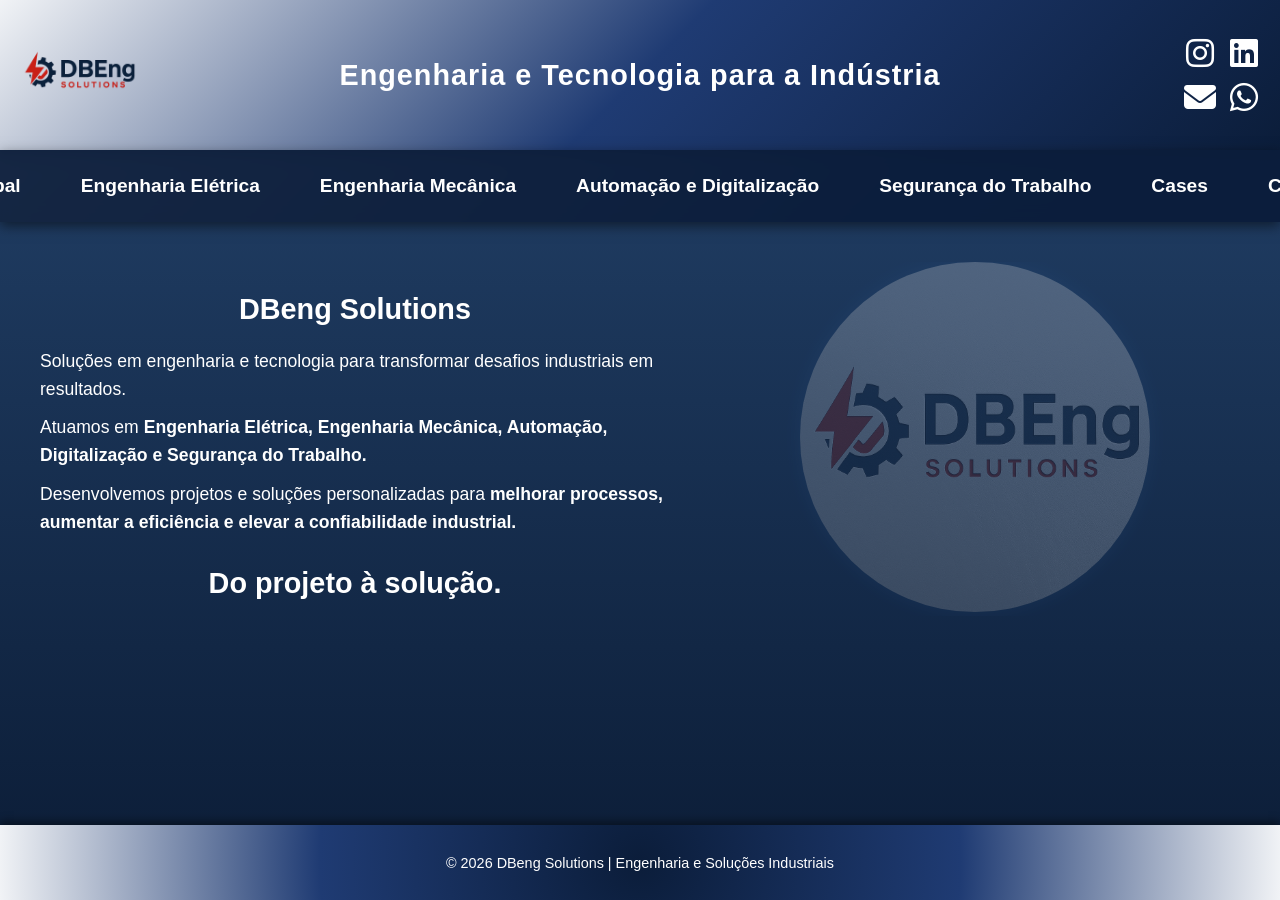
<file: index.html>
<!DOCTYPE html>
<html lang="pt-BR">
<head>
  <meta charset="UTF-8">
  <title>DBeng Solutions - Principal</title>

  <!-- Favicon (ícone de raio na aba) -->
  <link rel="icon" href="img/icone.png" type="image/x-icon">
 
  <!-- CSS principal -->
  <link rel="stylesheet" href="style.css">

  <!-- Script principal -->
  <script src="script.js" defer></script>

  <!-- Font Awesome para ícones -->
  <link rel="stylesheet" 
        href="https://cdnjs.cloudflare.com/ajax/libs/font-awesome/6.4.0/css/all.min.css">
</head>

<body>

  <header>
    <div class="logo-container">
      <img src="logo.png" alt="Logo DBeng Solutions" class="logo">
    </div>

    <h1>Engenharia e Tecnologia para a Indústria</h1>

    <!-- Ícones de contato no canto superior direito -->
    <div class="social-icons">
      <a href="https://www.instagram.com/dbeng.solutions" target="_blank" title="Instagram">
        <i class="fab fa-instagram"></i>
      </a>
      <a href="https://www.linkedin.com/company/dbeng-solutions" target="_blank" title="LinkedIn">
        <i class="fab fa-linkedin"></i>
      </a>
      <a href="mailto:dbengsolutions@gmail.com" title="E-mail">
        <i class="fas fa-envelope"></i>
      </a>
      <a href="https://wa.me/5542999291967" target="_blank" title="WhatsApp">
        <i class="fab fa-whatsapp"></i>
      </a>
    </div>

    <button class="menu-toggle">☰</button>
  </header>

  <nav>
    <a href="index.html">Principal</a>
    <a href="eletrica.html">Engenharia Elétrica</a>
    <a href="mecanica.html">Engenharia Mecânica</a>
    <a href="automacao.html">Automação e Digitalização</a>
    <a href="seguranca.html">Segurança do Trabalho</a>
    <a href="cases.html">Cases</a>
    <a href="contato.html">Contato</a>
  </nav>

  <main class="index-container">

    <div class="texto-index">

      <h2>DBeng Solutions</h2>

      <p>
        Soluções em engenharia e tecnologia para transformar
        desafios industriais em resultados.
      </p>

      <p>
        Atuamos em <strong>Engenharia Elétrica, Engenharia Mecânica,
        Automação, Digitalização e Segurança do Trabalho.</strong>
      </p>

      <p>
        Desenvolvemos projetos e soluções personalizadas para
        <strong>melhorar processos, aumentar a eficiência e elevar
        a confiabilidade industrial.</strong>
      </p>

      <h2>Do projeto à solução.</h2>

    </div>

    <div class="imagem-index">
      <img src="img/logo02.png" alt="Logo DBeng Solutions Alternativa">
    </div>

  </main>

  <footer>
    <p>
      &copy; 2026 DBeng Solutions | Engenharia e Soluções Industriais
    </p>
  </footer>

</body>
</html>
</file>
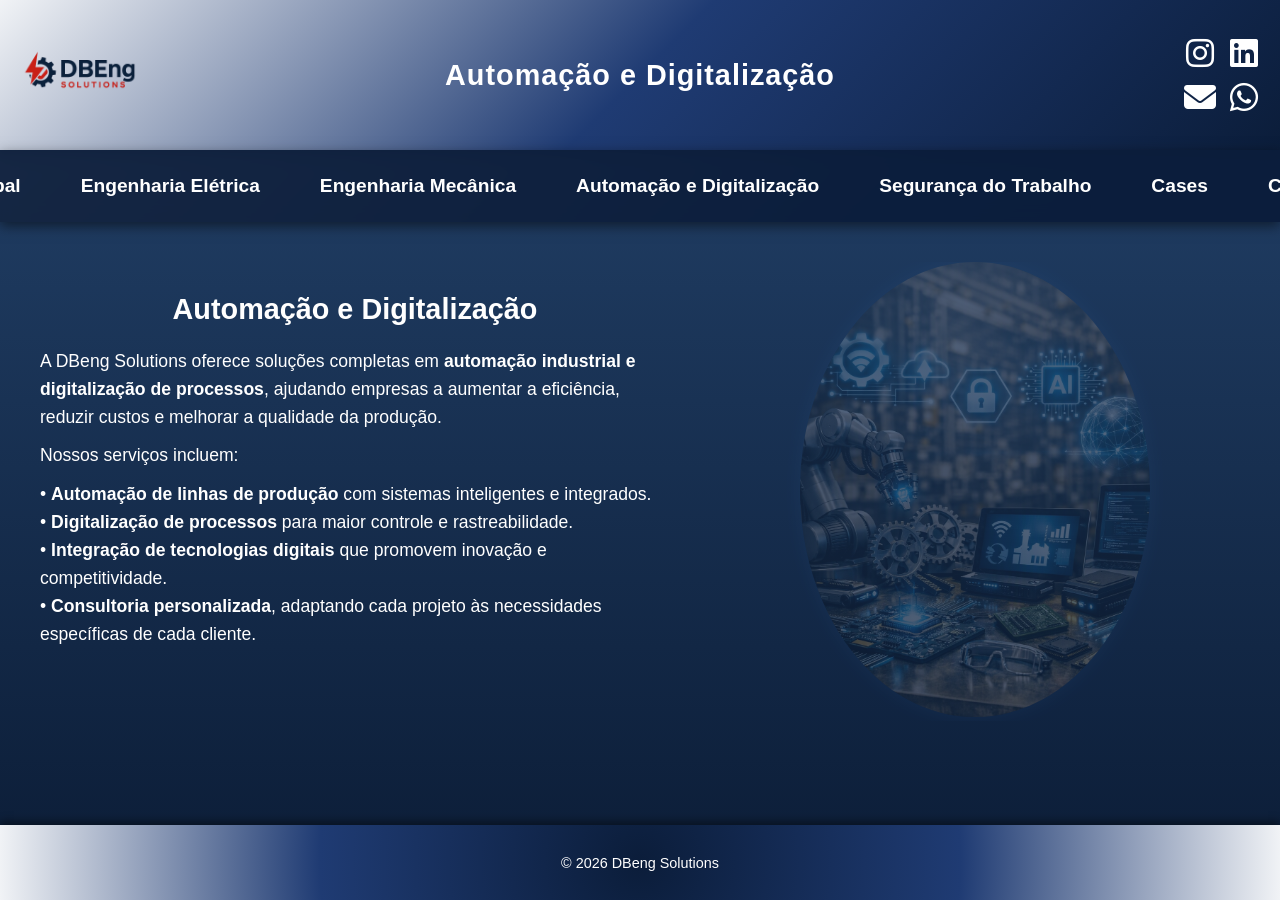
<file: automacao.html>
<!DOCTYPE html>
<html lang="pt-BR">
<head>
  <meta charset="UTF-8">
  <title>DBeng Solutions - Automação e Digitalização</title>
  <link rel="icon" href="img/icone.png" type="image/x-icon">
  <link rel="stylesheet" href="style.css">
  <script src="script.js" defer></script>
  <!-- Font Awesome para os ícones -->
  <link rel="stylesheet" href="https://cdnjs.cloudflare.com/ajax/libs/font-awesome/6.4.0/css/all.min.css">
</head>
<body>
  <header>
    <div class="logo-container">
      <img src="logo.png" alt="Logo DBeng Solutions" class="logo">
    </div>

    <h1>Automação e Digitalização</h1>

    <!-- Ícones de contato no canto superior direito -->
    <div class="social-icons">
      <a href="https://www.instagram.com/dbeng.solutions" target="_blank" title="Instagram">
        <i class="fab fa-instagram"></i>
      </a>
      <a href="https://www.linkedin.com/company/dbeng-solutions" target="_blank" title="LinkedIn">
        <i class="fab fa-linkedin"></i>
      </a>
      <a href="mailto:dbengsolutions@gmail.com" title="E-mail">
        <i class="fas fa-envelope"></i>
      </a>
      <a href="https://wa.me/5542999291967" target="_blank" title="WhatsApp">
        <i class="fab fa-whatsapp"></i>
      </a>
    </div>

    <button class="menu-toggle">☰</button>
  </header>

  <nav>
    <a href="index.html">Principal</a>
    <a href="eletrica.html">Engenharia Elétrica</a>
    <a href="mecanica.html">Engenharia Mecânica</a>
    <a href="automacao.html">Automação e Digitalização</a>
    <a href="seguranca.html">Segurança do Trabalho</a>
    <a href="cases.html">Cases</a>
    <a href="contato.html">Contato</a>
  </nav>

  <main class="automacao-container">
    <div class="texto-automacao">
      <h2>Automação e Digitalização</h2>
      <p>
        A DBeng Solutions oferece soluções completas em <strong>automação industrial e digitalização de processos</strong>, 
        ajudando empresas a aumentar a eficiência, reduzir custos e melhorar a qualidade da produção.
      </p>

      <p>Nossos serviços incluem:</p>

      <p>
        • <strong>Automação de linhas de produção</strong> com sistemas inteligentes e integrados.<br>
        • <strong>Digitalização de processos</strong> para maior controle e rastreabilidade.<br>
        • <strong>Integração de tecnologias digitais</strong> que promovem inovação e competitividade.<br>
        • <strong>Consultoria personalizada</strong>, adaptando cada projeto às necessidades específicas de cada cliente.
      </p>
    </div>

    <div class="imagem-automacao">
      <img src="img/automacao.png" alt="Imagem Automação e Digitalização">
    </div>
  </main>

  <footer>
    <p>&copy; 2026 DBeng Solutions</p>
  </footer>
</body>
</html>
</file>
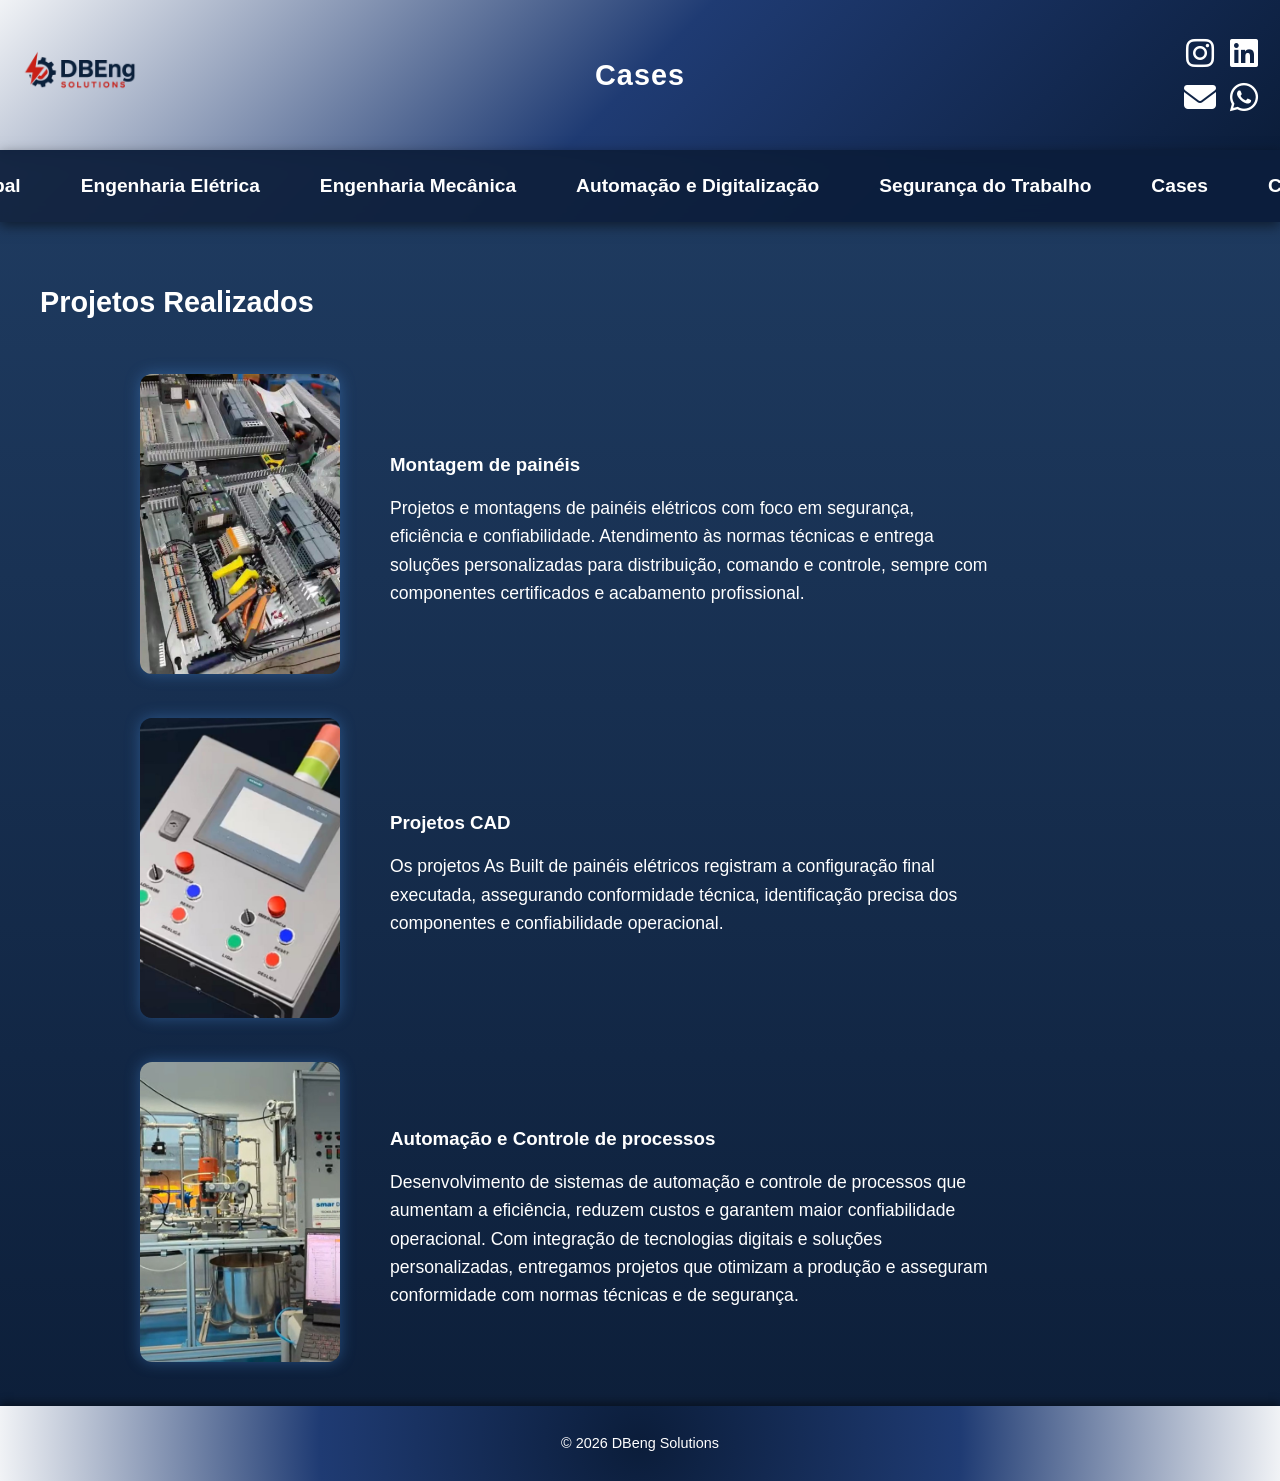
<file: cases.html>
<!DOCTYPE html>
<html lang="pt-BR">
<head>
  <meta charset="UTF-8">
  <title>DBeng Solutions - Cases</title>
  <link rel="icon" href="img/icone.png" type="image/x-icon">
  <link rel="stylesheet" href="style.css">
  <script src="script.js" defer></script>
  <!-- Font Awesome para os ícones -->
  <link rel="stylesheet" href="https://cdnjs.cloudflare.com/ajax/libs/font-awesome/6.4.0/css/all.min.css">
</head>
<body>
  <header>
    <div class="logo-container">
      <img src="logo.png" alt="Logo DBeng Solutions" class="logo">
    </div>

    <h1>Cases</h1>

    <!-- Ícones de contato no canto superior direito -->
    <div class="social-icons">
      <a href="https://www.instagram.com/dbeng.solutions" target="_blank" title="Instagram">
        <i class="fab fa-instagram"></i>
      </a>
      <a href="https://www.linkedin.com/company/dbeng-solutions" target="_blank" title="LinkedIn">
        <i class="fab fa-linkedin"></i>
      </a>
      <a href="mailto:dbengsolutions@gmail.com" title="E-mail">
        <i class="fas fa-envelope"></i>
      </a>
      <a href="https://wa.me/5542999291967" target="_blank" title="WhatsApp">
        <i class="fab fa-whatsapp"></i>
      </a>
    </div>

    <button class="menu-toggle">☰</button>
  </header>

  <nav>
    <a href="index.html">Principal</a>
    <a href="eletrica.html">Engenharia Elétrica</a>
    <a href="mecanica.html">Engenharia Mecânica</a>
    <a href="automacao.html">Automação e Digitalização</a>
    <a href="seguranca.html">Segurança do Trabalho</a>
    <a href="cases.html">Cases</a>
    <a href="contato.html">Contato</a>
  </nav>

  <main class="cases-container">
    <h2>Projetos Realizados</h2>

    <!-- Projeto 1 -->
    <div class="case">
      <div class="case-imagem carousel" 
           data-images="img/projeto01a.jpg,img/projeto01b.jpeg,img/projeto01c.jpg,img/projeto01d.jpg,img/projeto01e.jpeg,img/projeto01f.jpg,img/projeto01g.jpg,img/projeto01h.jpg,img/projeto01i.jpg">
        <img src="img/projeto01a.jpg" alt="Projeto 1">
      </div>
      <div class="case-texto">
        <h3>Montagem de painéis</h3>
        <p>
          Projetos e montagens de painéis elétricos com foco em segurança, eficiência e confiabilidade.
          Atendimento às normas técnicas e entrega soluções personalizadas para distribuição, comando e controle, 
          sempre com componentes certificados e acabamento profissional.
        </p>
      </div>
    </div>

     <!-- Projeto 2 (vídeo)
    <div class="case">
      <div class="case-imagem">
        <video class="video-case" muted loop>
          <source src="video/video01.mp4" type="video/mp4">
          Seu navegador não suporta vídeo.
        </video>
    </div>
  
     <div class="case-texto">
        <h3>Projetos e layouts</h3>
      <p>
        Vídeo demonstrativo de um projeto realizado pela DBeng Solutions, mostrando o processo e os resultados obtidos.
      </p>
      </div>
    </div>
  -->

    <!-- Projeto 2 -->
    <div class="case">
      <div class="case-imagem carousel" 
           data-images="img/projeto02a.jpeg,img/projeto02b.jpeg,img/projeto02c.jpeg">
        <img src="img/projeto02a.jpeg" alt="Projeto 2">
      </div>
      <div class="case-texto">
        <h3>Projetos CAD</h3>
        <p>
          Os projetos As Built de painéis elétricos registram a configuração final executada, 
          assegurando conformidade técnica, identificação precisa dos componentes e confiabilidade operacional.
        </p>
      </div>
    </div>

    <!-- Projeto 3 -->
    <div class="case">
      <div class="case-imagem carousel" 
           data-images="img/projeto03a.jpg,img/projeto03b.jpg,img/projeto03c.jpg,img/projeto03d.jpg">
        <img src="img/projeto03a.jpg" alt="Projeto 3">
      </div>
      <div class="case-texto">
        <h3>Automação e Controle de processos</h3>
        <p>
          Desenvolvimento de sistemas de automação e controle de processos que aumentam a eficiência, 
          reduzem custos e garantem maior confiabilidade operacional. 
          Com integração de tecnologias digitais e soluções personalizadas, 
          entregamos projetos que otimizam a produção e asseguram conformidade com normas técnicas e de segurança.
        </p>
      </div>
    </div>

   


  </main>

  <footer>
    <p>&copy; 2026 DBeng Solutions</p>
  </footer>
</body>
</html>
</file>
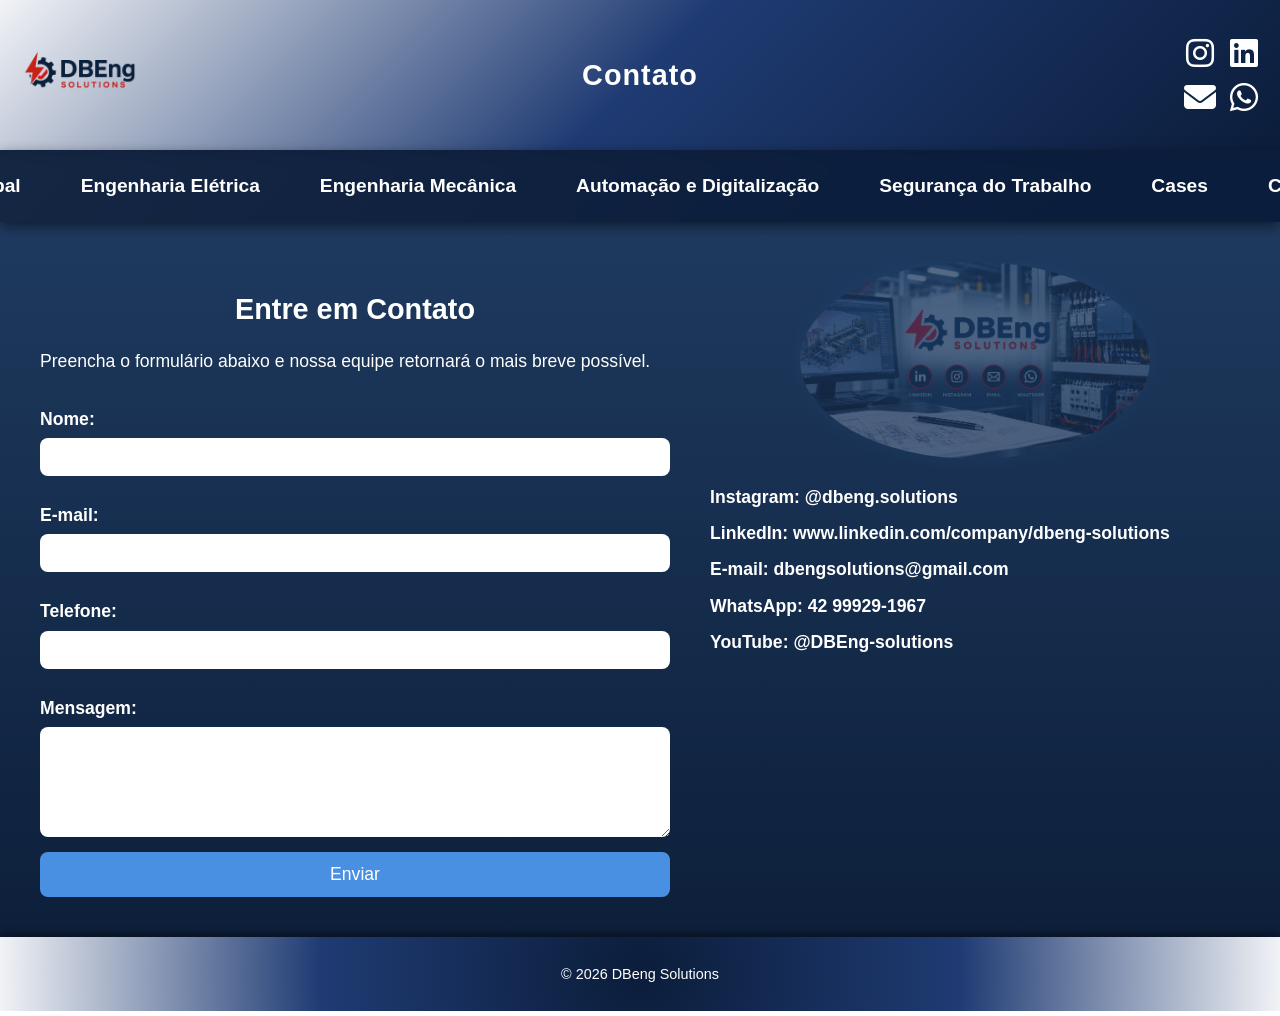
<file: contato.html>
<!DOCTYPE html>
<html lang="pt-BR">
<head>
  <meta charset="UTF-8">
  <title>DBeng Solutions - Contato</title>
  <link rel="icon" href="img/icone.png" type="image/x-icon">
  <link rel="stylesheet" href="style.css">
  <script src="script.js" defer></script>
  <!-- Font Awesome para os ícones -->
  <link rel="stylesheet" href="https://cdnjs.cloudflare.com/ajax/libs/font-awesome/6.4.0/css/all.min.css">
</head>
<body>
  <header>
    <div class="logo-container">
      <img src="logo.png" alt="Logo DBeng Solutions" class="logo">
    </div>

    <h1>Contato</h1>

    <!-- Ícones de contato no canto superior direito -->
    <div class="social-icons">
      <a href="https://www.instagram.com/dbeng.solutions" target="_blank" title="Instagram">
        <i class="fab fa-instagram"></i>
      </a>
      <a href="https://www.linkedin.com/company/dbeng-solutions" target="_blank" title="LinkedIn">
        <i class="fab fa-linkedin"></i>
      </a>
      <a href="mailto:dbengsolutions@gmail.com" title="E-mail">
        <i class="fas fa-envelope"></i>
      </a>
      <a href="https://wa.me/5542999291967" target="_blank" title="WhatsApp">
        <i class="fab fa-whatsapp"></i>
      </a>
    </div>

    <button class="menu-toggle">☰</button>
  </header>

  <nav>
    <a href="index.html">Principal</a>
    <a href="eletrica.html">Engenharia Elétrica</a>
    <a href="mecanica.html">Engenharia Mecânica</a>
    <a href="automacao.html">Automação e Digitalização</a>
    <a href="seguranca.html">Segurança do Trabalho</a>
    <a href="cases.html">Cases</a>
    <a href="contato.html">Contato</a>
  </nav>

  <main class="contato-container">
    <div class="texto-contato">
      <h2>Entre em Contato</h2>
      <p>Preencha o formulário abaixo e nossa equipe retornará o mais breve possível.</p>

      <!-- Mensagem de sucesso -->
      <div id="mensagem-sucesso" style="display:none; color:lime; font-weight:bold; margin-bottom:15px;">
        Formulário Enviado
      </div>

      <!-- Formulário integrado ao Formspree -->
      <form class="form-contato" id="form-contato" action="https://formspree.io/f/mbgdgkqj" method="POST">
        <label for="nome">Nome:</label>
        <input type="text" id="nome" name="nome" required>

        <label for="email">E-mail:</label>
        <input type="email" id="email" name="_replyto" required>

        <label for="telefone">Telefone:</label>
        <input type="tel" id="telefone" name="telefone">

        <label for="mensagem">Mensagem:</label>
        <textarea id="mensagem" name="mensagem" rows="5" required></textarea>

        <button type="submit">Enviar</button>
      </form>
    </div>

    <div class="imagem-contato">
      <img src="img/contato.png" alt="Imagem Contato">

      <div class="links-contato">
        <p><strong>Instagram:</strong> <a href="https://www.instagram.com/dbeng.solutions" target="_blank">@dbeng.solutions</a></p>
        <p><strong>LinkedIn:</strong> <a href="https://www.linkedin.com/company/dbeng-solutions" target="_blank">www.linkedin.com/company/dbeng-solutions</a></p>
        <p><strong>E-mail:</strong> <a href="mailto:dbengsolutions@gmail.com">dbengsolutions@gmail.com</a></p>
        <p><strong>WhatsApp:</strong> <a href="https://wa.me/5542999291967" target="_blank">42 99929‑1967</a></p>
        <p><strong>YouTube:</strong> <a href="https://www.youtube.com/@DBEng-solutions" target="_blank">@DBEng-solutions</a></p>
      </div>
    </div>
  </main>

  <footer>
    <p>&copy; 2026 DBeng Solutions</p>
  </footer>

  <!-- Script para interceptar envio e mostrar mensagem -->
  <script>
    document.addEventListener("DOMContentLoaded", () => {
      const form = document.getElementById("form-contato");
      const msg = document.getElementById("mensagem-sucesso");

      form.addEventListener("submit", async (e) => {
        e.preventDefault(); // impede redirecionamento padrão
        const data = new FormData(form);

        try {
          const response = await fetch(form.action, {
            method: form.method,
            body: data,
            headers: { 'Accept': 'application/json' }
          });

          if (response.ok) {
            msg.style.display = "block"; // mostra mensagem
            form.reset(); // limpa formulário
          } else {
            alert("Erro ao enviar. Tente novamente.");
          }
        } catch (error) {
          alert("Erro de conexão. Tente novamente.");
        }
      });
    });
  </script>
</body>
</html>
</file>
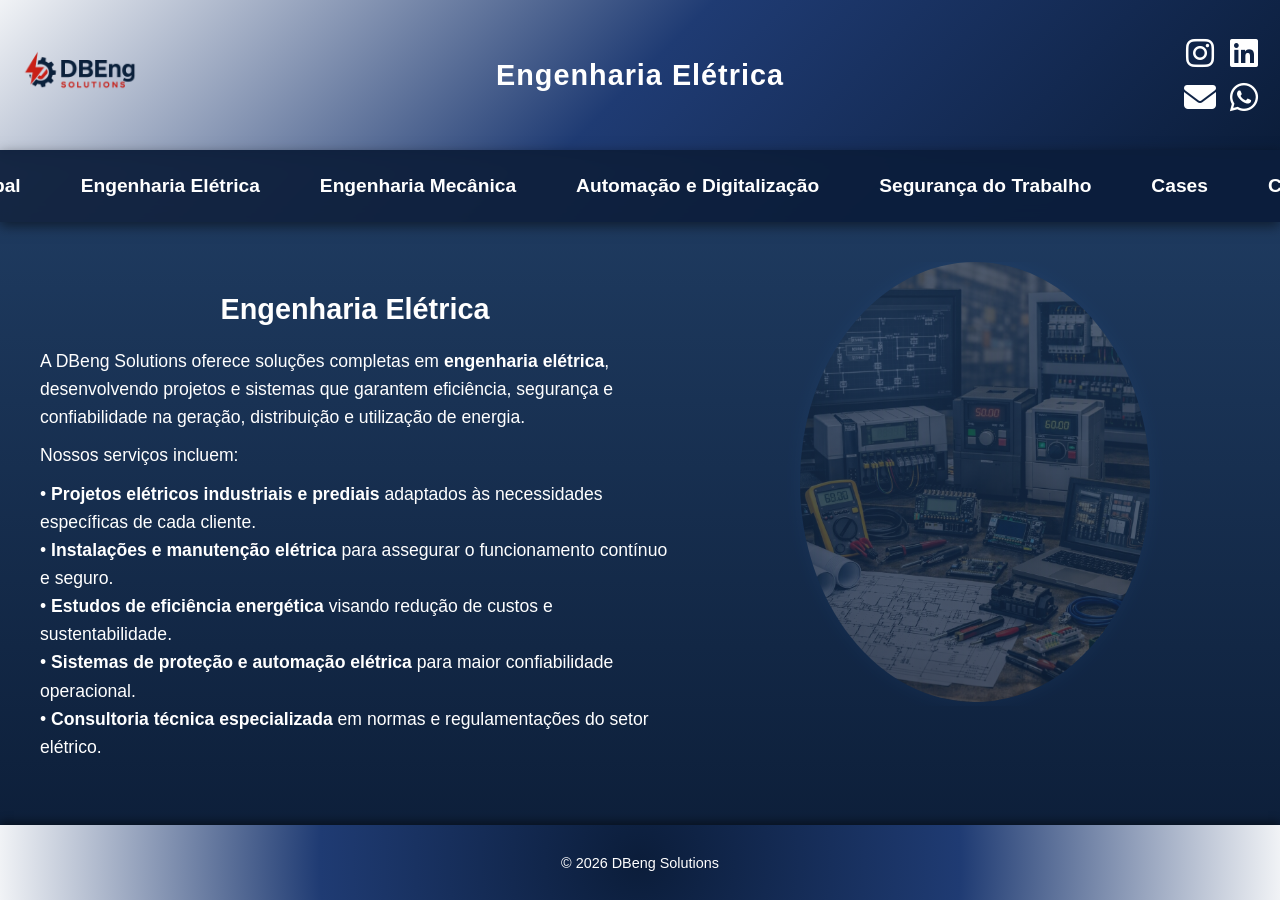
<file: eletrica.html>
<!DOCTYPE html>
<html lang="pt-BR">
<head>
  <meta charset="UTF-8">
  <title>DBeng Solutions - Engenharia Elétrica</title>
  <link rel="icon" href="img/icone.png" type="image/x-icon">
  <link rel="stylesheet" href="style.css">
  <script src="script.js" defer></script>
  <!-- Font Awesome para os ícones -->
  <link rel="stylesheet" href="https://cdnjs.cloudflare.com/ajax/libs/font-awesome/6.4.0/css/all.min.css">
</head>
<body>
  <header>
    <div class="logo-container">
      <img src="logo.png" alt="Logo DBeng Solutions" class="logo">
    </div>

    <h1>Engenharia Elétrica</h1>

    <!-- Ícones de contato no canto superior direito -->
    <div class="social-icons">
      <a href="https://www.instagram.com/dbeng.solutions" target="_blank" title="Instagram">
        <i class="fab fa-instagram"></i>
      </a>
      <a href="https://www.linkedin.com/company/dbeng-solutions" target="_blank" title="LinkedIn">
        <i class="fab fa-linkedin"></i>
      </a>
      <a href="mailto:dbengsolutions@gmail.com" title="E-mail">
        <i class="fas fa-envelope"></i>
      </a>
      <a href="https://wa.me/5542999291967" target="_blank" title="WhatsApp">
        <i class="fab fa-whatsapp"></i>
      </a>
    </div>

    <button class="menu-toggle">☰</button>
  </header>

  <nav>
    <a href="index.html">Principal</a>
    <a href="eletrica.html">Engenharia Elétrica</a>
    <a href="mecanica.html">Engenharia Mecânica</a>
    <a href="automacao.html">Automação e Digitalização</a>
    <a href="seguranca.html">Segurança do Trabalho</a>
    <a href="cases.html">Cases</a>
    <a href="contato.html">Contato</a>
  </nav>

  <main class="eletrica-container">
    <div class="texto-eletrica">
      <h2>Engenharia Elétrica</h2>
      <p>
        A DBeng Solutions oferece soluções completas em <strong>engenharia elétrica</strong>, 
        desenvolvendo projetos e sistemas que garantem eficiência, segurança e confiabilidade na geração, distribuição e utilização de energia.
      </p>

      <p>Nossos serviços incluem:</p>

      <p>
        • <strong>Projetos elétricos industriais e prediais</strong> adaptados às necessidades específicas de cada cliente.<br>
        • <strong>Instalações e manutenção elétrica</strong> para assegurar o funcionamento contínuo e seguro.<br>
        • <strong>Estudos de eficiência energética</strong> visando redução de custos e sustentabilidade.<br>
        • <strong>Sistemas de proteção e automação elétrica</strong> para maior confiabilidade operacional.<br>
        • <strong>Consultoria técnica especializada</strong> em normas e regulamentações do setor elétrico.
      </p>
    </div>

    <div class="imagem-eletrica">
      <img src="img/eletrica.png" alt="Imagem Engenharia Elétrica">
    </div>
  </main>

  <footer>
    <p>&copy; 2026 DBeng Solutions</p>
  </footer>
</body>
</html>
</file>
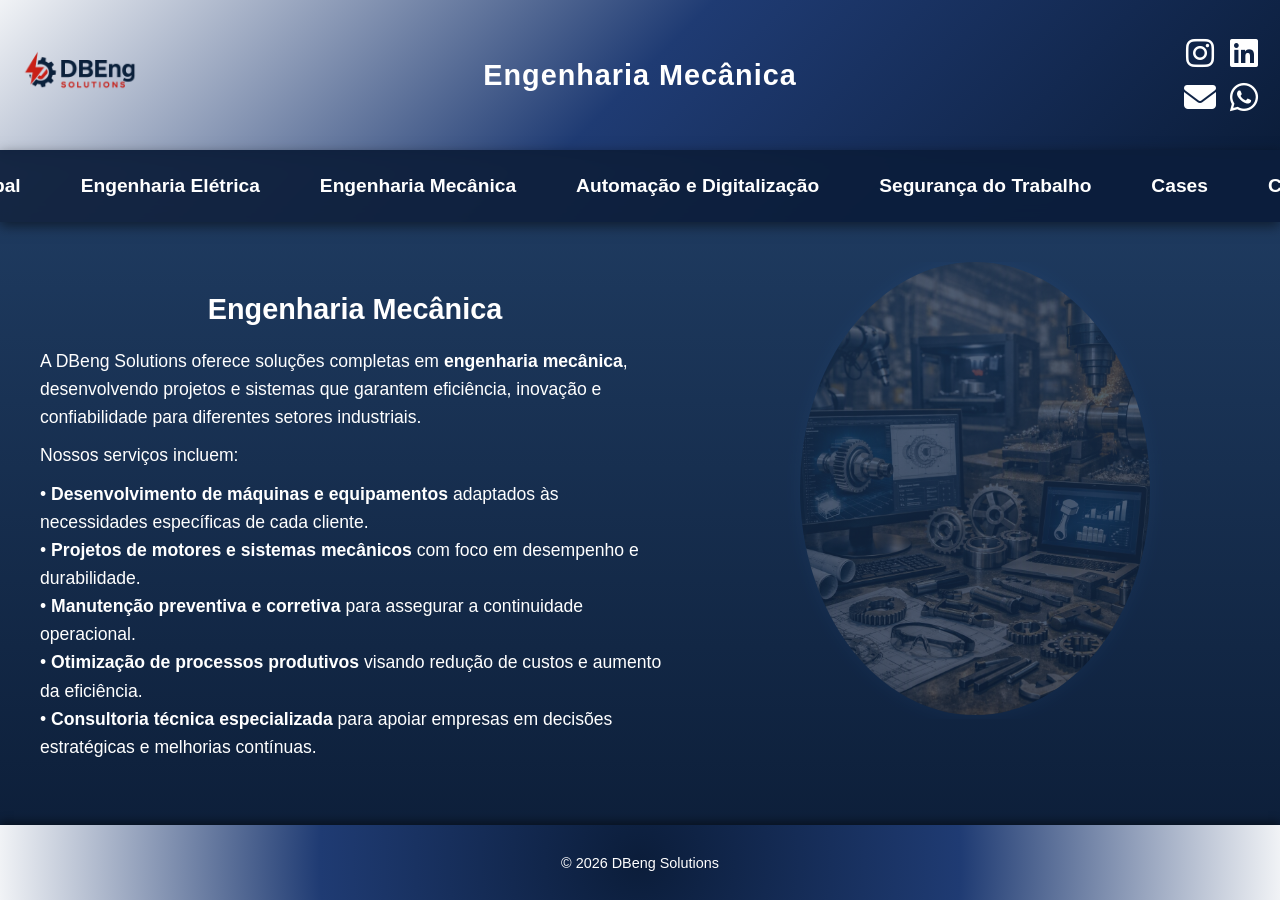
<file: mecanica.html>
<!DOCTYPE html>
<html lang="pt-BR">
<head>
  <meta charset="UTF-8">
  <title>DBeng Solutions - Engenharia Mecânica</title>
  <link rel="icon" href="img/icone.png" type="image/x-icon">
  <link rel="stylesheet" href="style.css">
  <script src="script.js" defer></script>
  <!-- Font Awesome para os ícones -->
  <link rel="stylesheet" href="https://cdnjs.cloudflare.com/ajax/libs/font-awesome/6.4.0/css/all.min.css">
</head>
<body>
  <header>
    <div class="logo-container">
      <img src="logo.png" alt="Logo DBeng Solutions" class="logo">
    </div>

    <h1>Engenharia Mecânica</h1>

    <!-- Ícones de contato no canto superior direito -->
    <div class="social-icons">
      <a href="https://www.instagram.com/dbeng.solutions" target="_blank" title="Instagram">
        <i class="fab fa-instagram"></i>
      </a>
      <a href="https://www.linkedin.com/company/dbeng-solutions" target="_blank" title="LinkedIn">
        <i class="fab fa-linkedin"></i>
      </a>
      <a href="mailto:dbengsolutions@gmail.com" title="E-mail">
        <i class="fas fa-envelope"></i>
      </a>
      <a href="https://wa.me/5542999291967" target="_blank" title="WhatsApp">
        <i class="fab fa-whatsapp"></i>
      </a>
    </div>

    <button class="menu-toggle">☰</button>
  </header>

  <nav>
    <a href="index.html">Principal</a>
    <a href="eletrica.html">Engenharia Elétrica</a>
    <a href="mecanica.html">Engenharia Mecânica</a>
    <a href="automacao.html">Automação e Digitalização</a>
    <a href="seguranca.html">Segurança do Trabalho</a>
    <a href="cases.html">Cases</a>
    <a href="contato.html">Contato</a>
  </nav>

  <main class="mecanica-container">
    <div class="texto-mecanica">
      <h2>Engenharia Mecânica</h2>
      <p>
        A DBeng Solutions oferece soluções completas em <strong>engenharia mecânica</strong>, 
        desenvolvendo projetos e sistemas que garantem eficiência, inovação e confiabilidade para diferentes setores industriais.
      </p>

      <p>Nossos serviços incluem:</p>

      <p>
        • <strong>Desenvolvimento de máquinas e equipamentos</strong> adaptados às necessidades específicas de cada cliente.<br>
        • <strong>Projetos de motores e sistemas mecânicos</strong> com foco em desempenho e durabilidade.<br>
        • <strong>Manutenção preventiva e corretiva</strong> para assegurar a continuidade operacional.<br>
        • <strong>Otimização de processos produtivos</strong> visando redução de custos e aumento da eficiência.<br>
        • <strong>Consultoria técnica especializada</strong> para apoiar empresas em decisões estratégicas e melhorias contínuas.
      </p>
    </div>

    <div class="imagem-mecanica">
      <img src="img/mecanica.png" alt="Imagem Engenharia Mecânica">
    </div>
  </main>

  <footer>
    <p>&copy; 2026 DBeng Solutions</p>
  </footer>
</body>
</html>
</file>
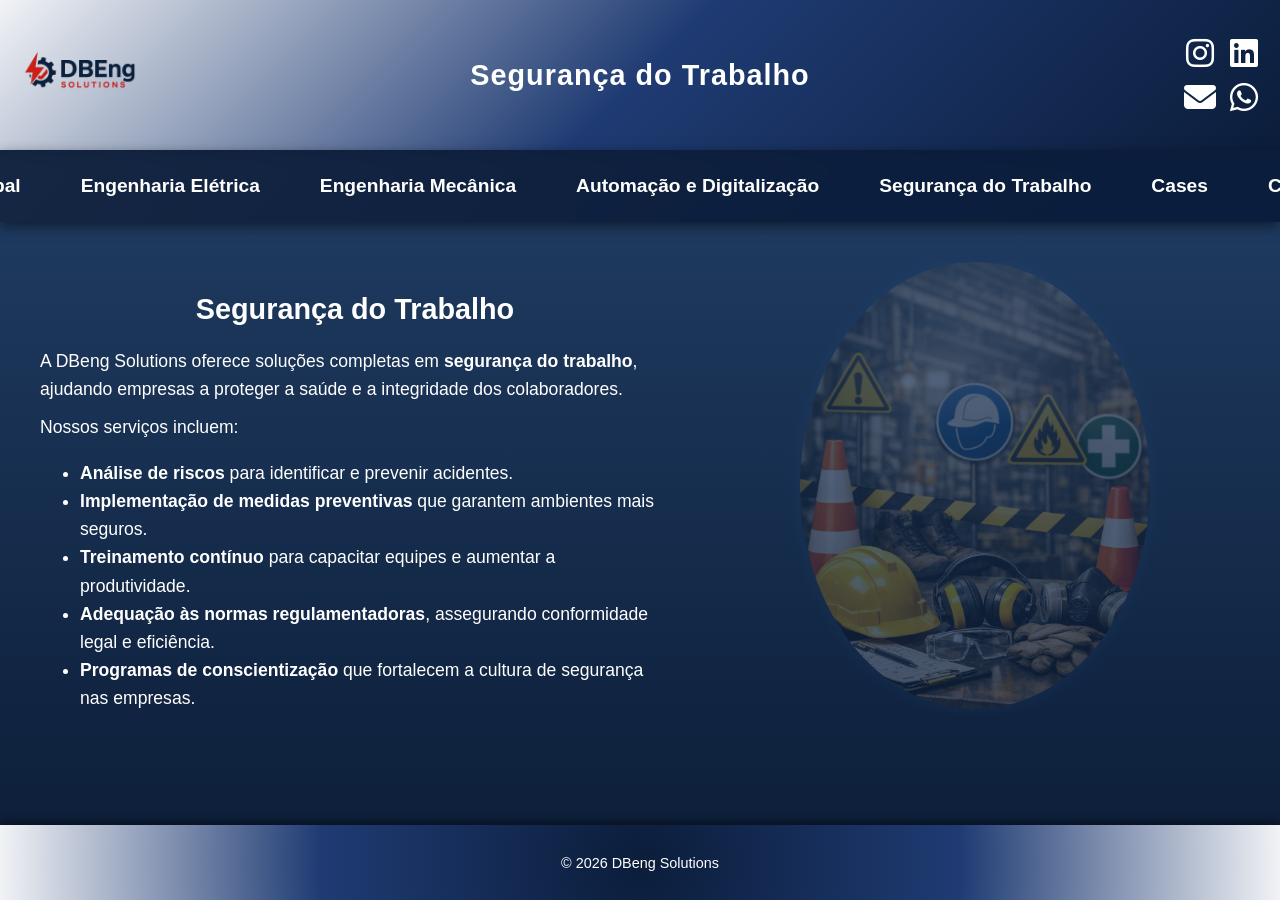
<file: seguranca.html>
<!DOCTYPE html>
<html lang="pt-BR">
<head>
  <meta charset="UTF-8">
  <title>DBeng Solutions - Segurança do Trabalho</title>
  <link rel="icon" href="img/icone.png" type="image/x-icon">
  <link rel="stylesheet" href="style.css">
  <script src="script.js" defer></script>
  <!-- Font Awesome para os ícones -->
  <link rel="stylesheet" href="https://cdnjs.cloudflare.com/ajax/libs/font-awesome/6.4.0/css/all.min.css">
</head>
<body>
  <header>
    <div class="logo-container">
      <img src="logo.png" alt="Logo DBeng Solutions" class="logo">
    </div>

    <h1>Segurança do Trabalho</h1>

    <!-- Ícones de contato no canto superior direito -->
    <div class="social-icons">
      <a href="https://www.instagram.com/dbeng.solutions" target="_blank" title="Instagram">
        <i class="fab fa-instagram"></i>
      </a>
      <a href="https://www.linkedin.com/company/dbeng-solutions" target="_blank" title="LinkedIn">
        <i class="fab fa-linkedin"></i>
      </a>
      <a href="mailto:dbengsolutions@gmail.com" title="E-mail">
        <i class="fas fa-envelope"></i>
      </a>
      <a href="https://wa.me/5542999291967" target="_blank" title="WhatsApp">
        <i class="fab fa-whatsapp"></i>
      </a>
    </div>

    <button class="menu-toggle">☰</button>
  </header>

  <nav>
    <a href="index.html">Principal</a>
    <a href="eletrica.html">Engenharia Elétrica</a>
    <a href="mecanica.html">Engenharia Mecânica</a>
    <a href="automacao.html">Automação e Digitalização</a>
    <a href="seguranca.html">Segurança do Trabalho</a>
    <a href="cases.html">Cases</a>
    <a href="contato.html">Contato</a>
  </nav>

  <main class="seguranca-container">
    <div class="texto-seguranca">
      <h2>Segurança do Trabalho</h2>
      <p>
        A DBeng Solutions oferece soluções completas em <strong>segurança do trabalho</strong>,
        ajudando empresas a proteger a saúde e a integridade dos colaboradores.
      </p>

      <p>Nossos serviços incluem:</p>

      <ul>
        <li><strong>Análise de riscos</strong> para identificar e prevenir acidentes.</li>
        <li><strong>Implementação de medidas preventivas</strong> que garantem ambientes mais seguros.</li>
        <li><strong>Treinamento contínuo</strong> para capacitar equipes e aumentar a produtividade.</li>
        <li><strong>Adequação às normas regulamentadoras</strong>, assegurando conformidade legal e eficiência.</li>
        <li><strong>Programas de conscientização</strong> que fortalecem a cultura de segurança nas empresas.</li>
      </ul>
    </div>

    <div class="imagem-seguranca">
      <img src="img/seguranca.png" alt="Imagem Segurança do Trabalho">
    </div>
  </main>

  <footer>
    <p>&copy; 2026 DBeng Solutions</p>
  </footer>
</body>
</html>
</file>
<file: style.css>
:root {
  --primary-color: #0b1d3a;
  --secondary-color: #1f3b73;
  --gradient2: radial-gradient(circle, #0b1d3a, #1f3b73,  #f1f3f6);
  --accent-color: #4a90e2;
  --gradient: linear-gradient(135deg, #f1f3f6, #1f3b73, #0b1d3a);
  --text-color: #ffffff;
}

html, body {
  height: 100%;
  margin: 0;
  display: flex;
  flex-direction: column;
}

/* Conteúdo principal ocupa o espaço disponível */
main {
  flex: 1;
}

/* Rodapé sempre no final */
footer {
  margin-top: auto;
}

/* Ajuste no menu para evitar barra de rolagem */
nav {
  flex-shrink: 0;       /* impede o nav de encolher ou gerar scroll */
  overflow-x: hidden;   /* remove barra horizontal */
}

body {
  margin: 0;
  font-family: 'Segoe UI', Arial, sans-serif;
  background: var(--gradient);
  color: var(--text-color);
  min-height: 100vh;
  display: flex;
  flex-direction: column;
}

/* Header */
header {
  background: var(--gradient);
  padding: 15px 20px;
  display: flex;
  align-items: center;
  justify-content: space-between;
  position: relative;
  box-shadow: 0 4px 8px rgba(0,0,0,0.4);
}

header .logo-container {
  display: flex;
  align-items: center;
}

header img.logo {
  max-height: 120px;
  width: auto;
  transition: transform 0.6s ease, box-shadow 0.6s ease;
  border-radius: 50%;
}

header img.logo:hover {
  transform: scale(1.15);
  box-shadow: 0 0 25px 8px rgba(74, 144, 226, 0.8);
}

header h1 {
  position: absolute;
  left: 50%;
  transform: translateX(-50%);
  margin: 0;
  font-size: 1.8rem;
  letter-spacing: 1px;
  text-align: center;
}

/* Ícones de contato no header */
header .social-icons {
  display: grid;
  grid-template-columns: repeat(2, 1fr);
  gap: 12px;
  position: absolute;
  right: 20px;
  top: 50%;
  transform: translateY(-50%);
}

header .social-icons a {
  color: #ffffff;
  font-size: 2rem;
  text-decoration: none;
  display: flex;
  align-items: center;
  justify-content: center;
  transition: transform 0.3s ease, color 0.3s ease;
}

header .social-icons a:hover {
  color: var(--accent-color);
  transform: scale(1.2);
}

/* Botão menu hambúrguer */
.menu-toggle {
  background: none;
  border: none;
  color: var(--text-color);
  font-size: 2rem;
  cursor: pointer;
  display: none;
}

/* Navegação */
nav {
  background-color: rgba(11, 29, 58, 0.95);
  display: flex;
  justify-content: center;
  flex-wrap: nowrap;
  padding: 25px 15px;
  backdrop-filter: blur(8px);
  box-shadow: 0 4px 12px rgba(0,0,0,0.5);
  overflow-x: auto;
}

nav a {
  color: var(--text-color);
  text-decoration: none;
  margin: 0 30px;
  font-weight: bold;
  font-size: 1.2rem;
  position: relative;
  white-space: nowrap;
  transition: all 0.4s ease;
}

nav a::after {
  content: "";
  position: absolute;
  width: 0%;
  height: 3px;
  bottom: -6px;
  left: 0;
  background-color: var(--accent-color);
  transition: width 0.4s ease;
}

nav a:hover::after {
  width: 100%;
}

nav a:hover {
  color: var(--accent-color);
  transform: scale(1.1);
}

/* Layout principal */
.index-container,
.eletrica-container,
.mecanica-container,
.automacao-container,
.seguranca-container,
.cases-container,
.contato-container {
  display: flex;
  justify-content: space-between;
  align-items: flex-start;
  gap: 40px;
  padding: 40px;
  background: linear-gradient(180deg, #1e3a5f, #0d1f3a);
  color: #fff;
  flex-wrap: wrap;
}

.texto-index,
.texto-eletrica,
.texto-mecanica,
.texto-automacao,
.texto-seguranca,
.texto-cases,
.texto-contato {
  flex: 1 1 400px;
  font-size: 1.1rem;
  line-height: 1.6;
  text-align: left;
}

/* Imagens */
.imagem-index,
.imagem-eletrica,
.imagem-mecanica,
.imagem-automacao,
.imagem-seguranca,
.imagem-cases,
.imagem-contato {
  flex: 1 1 300px;
  position: relative;
  overflow: hidden;
  text-align: center;
}

.imagem-index img,
.imagem-eletrica img,
.imagem-mecanica img,
.imagem-automacao img,
.imagem-seguranca img,
.imagem-cases img,
.imagem-contato img {
  width: 80%;
  max-width: 350px;
  opacity: 0.25;
  transition: opacity 1.5s ease;
  border-radius: 50%;
  box-shadow: 0 0 20px rgba(74, 144, 226, 0.3);
}

.imagem-index:hover img,
.imagem-eletrica:hover img,
.imagem-mecanica:hover img,
.imagem-automacao:hover img,
.imagem-seguranca:hover img,
.imagem-cases:hover img,
.imagem-contato:hover img {
  opacity: 1;
}

/* Cases - projetos alinhados */
.cases-container {
  display: flex;
  flex-direction: column;
  gap: 40px;
}

.case {
  display: flex;
  align-items: center;
  justify-content: space-between;
  gap: 50px;
}

.case-texto {
  flex: 2; /* ocupa 2/3 da tela */
  text-align: left;
}

.case-imagem {
  flex: 1; /* ocupa 1/3 da tela */
  text-align: right;
}

.case-imagem img {
  width: 80%;       /* reduzido em 50% */
  max-width: 200px; /* limite */
  border-radius: 12px;
  box-shadow: 0 0 15px rgba(74, 144, 226, 0.4);
  transition: opacity 0.5s ease;
}

/*video*/
.video-case {
  width: 80%;       /* igual às imagens */
  max-width: 200px; /* limite igual às imagens */
  border-radius: 12px;
  box-shadow: 0 0 15px rgba(74, 144, 226, 0.4);
  transition: opacity 0.5s ease;
}

/* Formulário de contato */
.form-contato {
  display: flex;
  flex-direction: column;
  margin-top: 20px;
}

.form-contato label {
  margin: 10px 0 5px;
  font-weight: bold;
}

.form-contato input,
.form-contato textarea {
  padding: 10px;
  border: none;
  border-radius: 8px;
  margin-bottom: 15px;
  font-size: 1rem;
  outline: none;
}

.form-contato input:focus,
.form-contato textarea:focus {
  box-shadow: 0 0 8px var(--accent-color);
}

.form-contato button {
  background: var(--accent-color);
  color: #fff;
  padding: 12px;
  border: none;
  border-radius: 8px;
  font-size: 1.1rem;
  cursor: pointer;
  transition: background 0.3s ease, transform 0.3s ease;
}

.form-contato button:hover {
  background: #357ABD;
  transform: scale(1.05);
}

/* Links de contato na página Contato */
.links-contato {
  margin-top: 20px;
  text-align: center;
  font-size: 1.1rem;
}

.links-contato p {
  margin: 8px 0;
}

.links-contato a {
  color: #ffffff;
  text-decoration: none;
  font-weight: bold;
  transition: color 0.3s ease;
}

.links-contato a:hover {
  color: var(--accent-color);
}

.links-contato a:visited {
  color: #ffffff;
}

/* Conteúdo principal */
main h2 {
  font-size: 1.8rem;
  margin-bottom: 15px;
  text-align: center;
  transition: transform 0.3s ease, color 0.3s ease, text-shadow 0.3s ease;
  transform-origin: center;
}

main h2:hover {
  transform: scale(1.15);
  color: var(--accent-color);
  text-shadow: 0 0 10px rgba(74, 144, 226, 0.7);
}

main p {
  font-size: 1.1rem;
  max-width: 700px;
  margin: 10px 0;
  line-height: 1.6;
  text-align: left;
}

/* Rodapé */
footer {
  background: var(--gradient2);
  text-align: center;
  padding: 15px;
  font-size: 0.9rem;
  box-shadow: 0 -4px 8px rgba(0,0,0,0.4);
}

/* Responsividade */
@media (max-width: 1024px) {
  /* Body ocupa toda a altura da tela */
  html, body {
    height: 100%;
    margin: 0;
    display: flex;
    flex-direction: column;
  }

  /* Ajuste geral das seções */
  .index-container,
  .eletrica-container,
  .mecanica-container,
  .automacao-container,
  .seguranca-container,
  .cases-container,
  .contato-container {
    flex-direction: column;
    align-items: center;
    gap: 20px;
    flex: 1; /* ocupa espaço disponível para empurrar o rodapé */
  }

  /* Rodapé fixado no fim apenas em telas menores */
  footer {
    margin-top: auto; /* empurra o rodapé para o final */
  }

  /* Imagens principais */
  .imagem-index img,
  .imagem-eletrica img,
  .imagem-mecanica img,
  .imagem-automacao img,
  .imagem-seguranca img,
  .imagem-cases img,
  .imagem-contato img {
    opacity: 1;
    width: 90%;
    max-width: 300px;
    border-radius: 12px;
  }

  /* Cases - reorganiza texto e imagem */
  .case {
    flex-direction: column;
    text-align: center;
  }

  .case-texto {
    flex: unset;
    text-align: left;
    width: 100%;
  }

  .case-imagem {
    flex: unset;
    text-align: center;
    width: 100%;
  }

  .case-imagem img {
    width: 100%;
    max-width: 350px;
  }

  .video-case {
    width: 100%;
    max-width: 350px;
    object-fit: cover; /* mantém proporção cortando excesso */
    border-radius: 12px;
  }
}

@media (max-width: 768px) {
  nav {
    flex-direction: column;
    display: none;
    overflow-x: unset;
  }

  nav.active {
    display: flex;
  }

  nav a {
    margin: 12px 0;
    font-size: 1.2rem;
  }

  .menu-toggle {
    display: block;
  }

  header img.logo {
    max-height: 60px;
  }

  header h1 {
    font-size: 1.2rem;
  }

  /* Ajuste das imagens em telas menores */
  .imagem-index img,
  .imagem-eletrica img,
  .imagem-mecanica img,
  .imagem-automacao img,
  .imagem-seguranca img,
  .imagem-cases img,
  .imagem-contato img {
    width: 100%;
    max-width: 280px;
  }

  /* Cases - texto e imagem empilhados */
  .case {
    flex-direction: column;
    gap: 20px;
  }

  .case-texto {
    text-align: left;
    width: 100%;
  }

  .case-imagem img {
    width: 100%;
    max-width: 280px;
  }

  .video-case {
    width: 100%;
    max-width: 280px;
    object-fit: cover;
    border-radius: 12px;
  }
}
</file>
